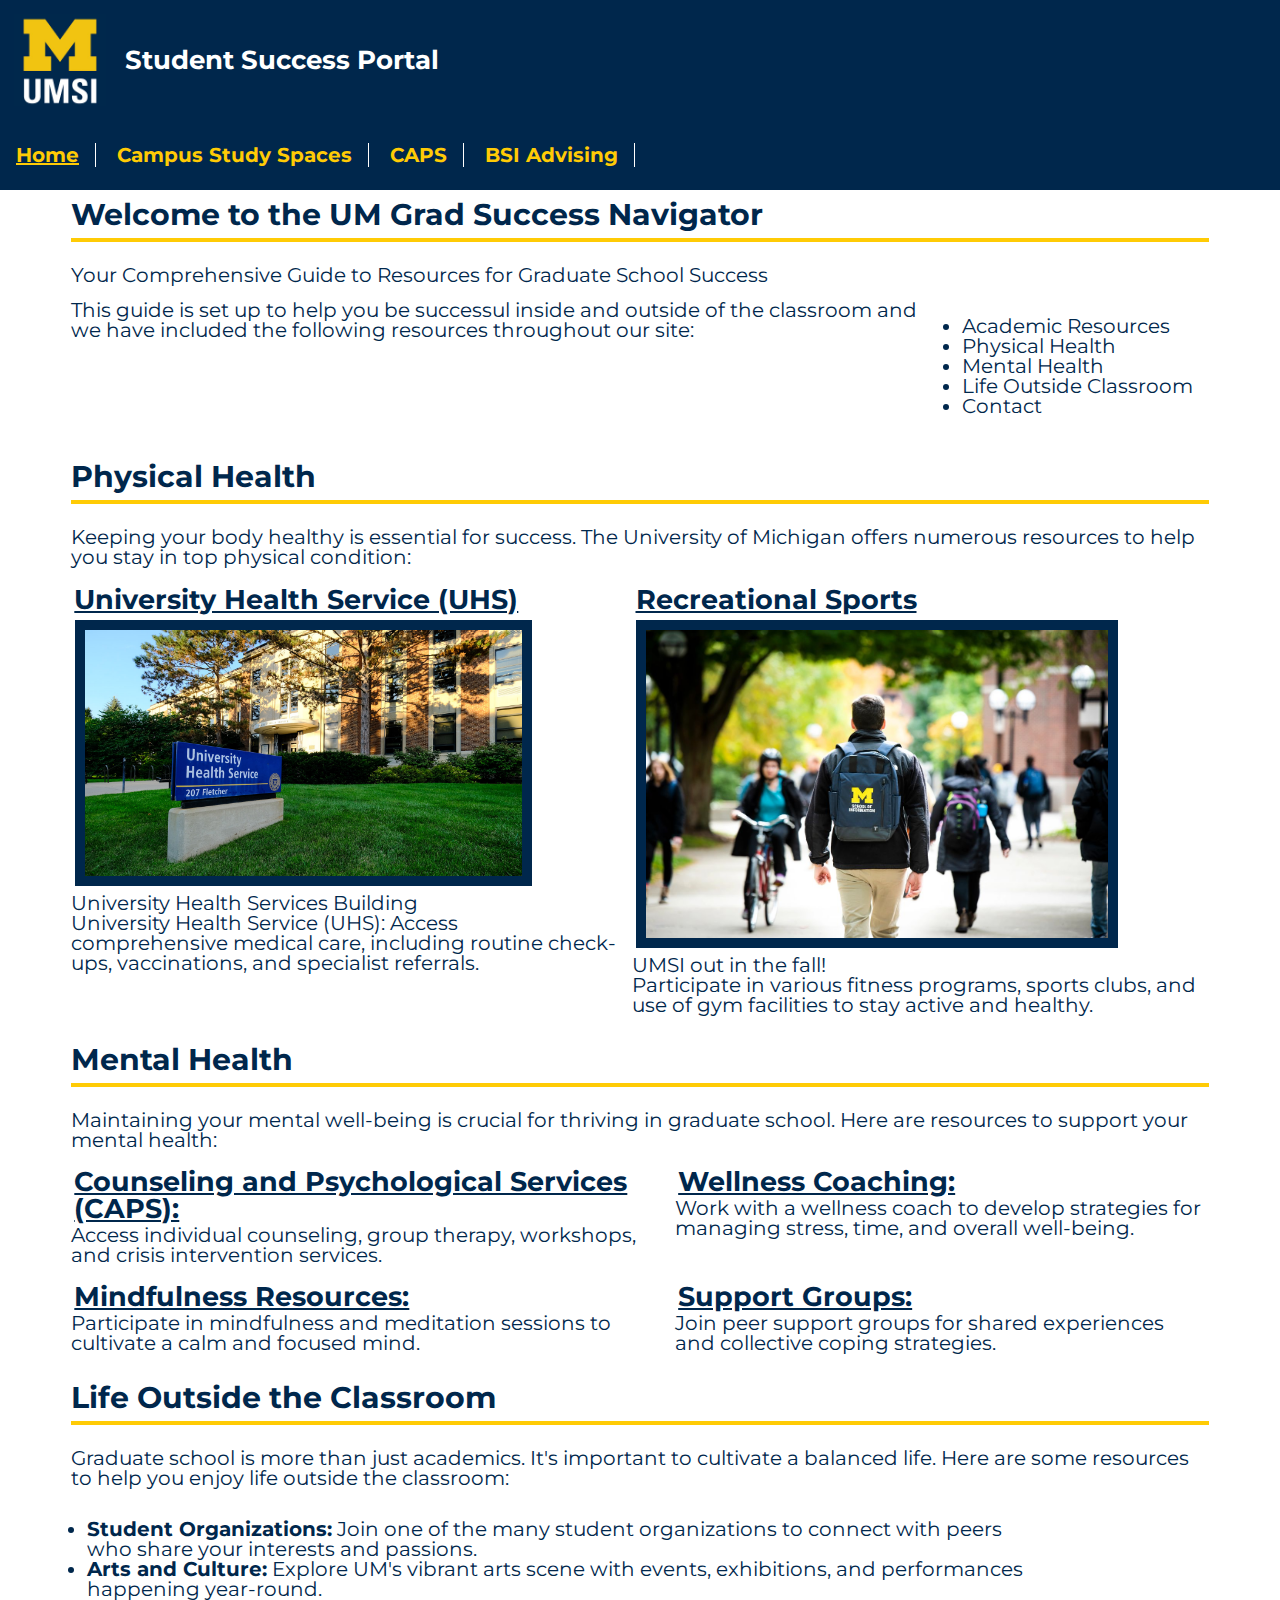
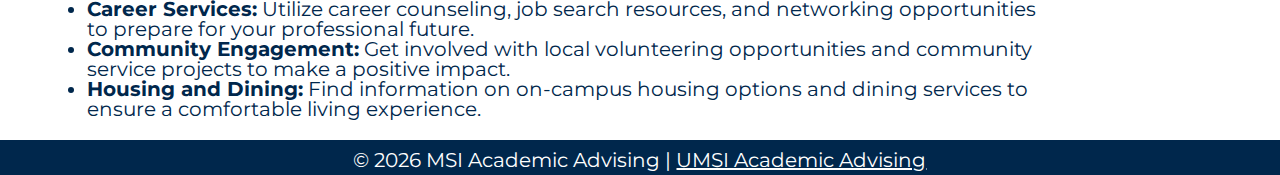
<file: index.html>
<!DOCTYPE html>
<html lang="en">
<head>
    <meta charset="UTF-8">
    <meta name="viewport" content="width=device-width, initial-scale=1.0">
    <link rel="icon" type="image/png" href="images/UMSI_signature_vertical_informal_solidblue.jpg" />
    <link rel="stylesheet" type="text/css" href="css/html5reset.css">

    <link rel="preconnect" href="https://fonts.googleapis.com">
    <link rel="preconnect" href="https://fonts.gstatic.com" crossorigin>
    <link href="https://fonts.googleapis.com/css2?family=Montserrat:ital,wght@0,100..900;1,100..900&display=swap" rel="stylesheet">

    <link rel="stylesheet" type="text/css" href="css/style.css">
    <title>Student Success Portal</title>
</head>
<body>
    <a class = "skip" href="#main" tabindex = "0">Skip to Main Content</a>
    <header>
        <div class = "open">
        <img class = "logo" src="images/UMSI_signature_vertical_informal_solidblue.jpg" alt="UMSI Logo">
        <h1 class = title>Student Success Portal</h1>
        </div>
        <nav>
            <ul >
                <li><a class = "active" href = "index.html">Home</a></li>
                <li><a href = "studyspaces.html">Campus Study Spaces</a></li>
                <li><a href = "caps.html">CAPS</a></li>
                <li><a href = "advising.html">BSI Advising</a></li>
                
            </ul>
            
        </nav>
        
        
    </header>
    <main class = "container" id = "main">

        <button onclick="topFunction()" id="myBtn" tabindex =0 title="Go to top">Top &#8593 </button>
        <section tabindex = 0 class = "sub">
            <h2 class = "left">Welcome to the UM Grad Success Navigator</h2>
            <p class = "both"> Your Comprehensive Guide to Resources for Graduate School Success</p>
            <p class = "left">This guide is set up to help you be successul inside and outside of the classroom and we have included the following resources throughout our site:</p>
            <ul class = "right">
                <li>Academic Resources</li>
                <li>Physical Health</li>
                <li>Mental Health</li>
                <li>Life Outside Classroom</li>
                <li>Contact</li>
            </ul>
        </section>
        <section tabindex = 0>
            <h2>Physical Health</h2>
            <p class = "both">Keeping your body healthy is essential for success. The University of Michigan offers numerous resources to help you stay in top physical condition:</p>
            <article class = "left">
                <h3>University Health Service (UHS)</h3>
                <figure class = "left">
                    <img src="images/UHS.jpg" alt="University Health Services building">
                    <figcaption class = "left">University Health Services Building</figcaption>
                </figure>
                <p class = "left">University Health Service (UHS): Access comprehensive medical care, including routine check-ups, vaccinations, and specialist referrals.</p>
            </article>
            <article class = "right">
                <h3>Recreational Sports</h3>
                <figure>
                    <img src="images/UMSI_CampusFall_UMSIBackpack_02.jpg" alt="A student wears a UMSI backpack in fall on the drag.">
                    <figcaption>UMSI out in the fall!</figcaption>
                </figure>
                <p>Participate in various fitness programs, sports clubs, and use of gym facilities to stay active and healthy.</p>
            </article>
        </section>
        
        <section tabindex = 0>
            <h2>Mental Health</h2>
            <p class = "both ">Maintaining your mental well-being is crucial for thriving in graduate school. Here are resources to support your mental health:</p>
            <article class = "left">
                <h3>Counseling and Psychological Services (CAPS):</h3>
                <p> Access individual counseling, group therapy, workshops, and crisis intervention services.</p>
            </article>
            <article class = "right">
                <h3>Wellness Coaching:</h3>

                <p>Work with a wellness coach to develop strategies for managing stress, time, and overall well-being.</p>
            </article>
            <article class = "left">
                <h3>Mindfulness Resources:</h3>

                <p> Participate in mindfulness and meditation sessions to cultivate a calm and focused mind.</p>
            </article>
            <article class = "right">
                <h3>Support Groups:</h3>

                <p> Join peer support groups for shared experiences and collective coping strategies.</p>
            </article>
        </section>

        
        <section id="life-outside-classroom" tabindex = 0>
            <h2>Life Outside the Classroom</h2>
            <p class = "both">Graduate school is more than just academics. It's important to cultivate a balanced life. Here are some resources to help you enjoy life outside the classroom:</p>
            <ul>
                <li class = "left"><strong>Student Organizations:</strong> Join one of the many student organizations to connect with peers who share your interests and passions.</li>
                <li class = "left"><strong >Arts and Culture:</strong> Explore UM's vibrant arts scene with events, exhibitions, and performances happening year-round.</li>
                <li class = "right"><strong >Career Services:</strong> Utilize career counseling, job search resources, and networking opportunities to prepare for your professional future.</li>
                <li class = "right" ><strong>Community Engagement:</strong> Get involved with local volunteering opportunities and community service projects to make a positive impact.</li>
                <li><strong>Housing and Dining:</strong> Find information on on-campus housing options and dining services to ensure a comfortable living experience.</li>
            </ul>
        </section>
        <!-- Content taken & modified from UMGPT with the prompt, "write me a webpage of intro content to help University of Michigan Master's students navigate different resources for being successful in grad school - this will include academic resources, physical health resources, mental health resources, support for life outside the classroom"
        UMGPT. (2024). UMGPT (August 29th version) [Large language model]. -->
    </main>
    <footer tabindex = 0>
        <p>&copy; <span id="year"></span> MSI Academic Advising | <a href="https://sites.google.com/umich.edu/msiacademicadvising/student-support-resources">UMSI Academic Advising</a></p>

        </footer>
        <script src="js/top.js"></script> 
        <script src="js/client.js"></script> 

</body>
</html>
</file>
<file: css/style.css>
/* the default view is meant for a mobile device (max width of about 640px */

body {
    font-family: "Montserrat", sans-serif;
    /* font-weight: 10px; */
    font-style: normal;
    font-size:125%;
    
}
/* skip to main button  */
nav li :hover{
    text-decoration: underline;
}
nav li :focus{
    text-decoration: underline;
}
nav li a.active{
    text-decoration: underline;
}
.skip {
    position:absolute;
    top: -40px;   
}
.skip:focus{
    top: 0;
    position: absolute;  
    background-color: #FFCB05;
    color:#00274C;
}

:focus{
    border-width: 3px;
    border-style: solid;
    border-color:#FFCB05;
    
}

/* style nav bar */

nav li{
    display:inline;
    padding-right:1rem;
    padding-left: 1rem;
    

    border-right: 1px solid white;
    
  }
  
  nav a{
    color: #FFCB05;
    font-weight: bold;
    text-decoration: none; 
    
    
  }

  nav{
    background-color: #00274C;
    padding: 25px 0; 
    text-align: left;
    
  }
  .open{
    display: grid;
    grid-template-columns: 1fr 10fr;
    grid-template-rows: 20fr;
    gap: 10px;
    background-color: #00274C;
    align-items: center;
  }
  .open > h1{
    grid-column: 2/span 1;
    color:white;
   font-size: 130%;
   

  }
  .open > img{
    grid-column: 1/span 1;
    max-height: 100px;
  }

/* style actual content */
.container{
    display: grid;
     grid-template-columns: 1fr 10fr 1fr;
     grid-row-gap: 15px;
     grid-column-gap: 15px;
     
}
footer{
    display: grid;
    grid-template-columns: 1fr 10fr 1fr;
    grid-row-gap: 15px;
    grid-column-gap: 15px;
    background-color: #00274C;
    color:white;
}

.container > section, .container > section > section, footer > p {
    display: block;
    grid-column: 2/span 1;
    color:#00274C;
    display:inline-block;
          text-align: left;
          justify-content: center;
          align-content: center;
          justify-self: center;
          align-self: center;
    padding: 10px 0 5px 0;

}
footer > p, footer > p > a{
    color: white;
}

.container >section > h2, h2{
font-size: 150%;
border-bottom: 0.25rem solid #FFCB05;
padding-bottom: 0.5rem;
margin-bottom: 0.5rem;
}
img{
    max-width: 80%;
    height: auto;
    border-color:#00274C;
    border-width: 10px;
    border-style:solid;
    margin: 0.25rem;
   
}
.container > section > ul{
    padding: 1rem;

}
h3{
    text-decoration: underline;
    text-decoration-color:#00274C;
    padding: 0.2rem;
    font-size:135%;
}

/* Scroll to Top Code taken and modified from https://www.w3schools.com/howto/howto_js_scroll_to_top.asp */
#myBtn {
    display: none; /* Hidden by default */
    position: fixed; /* Fixed/sticky position */
    bottom: 2vh; /* Place the button at the bottom of the page */
    right: 1.5vw; /* Place the button 30px from the right */
    border: none; /* Remove borders */
    outline: none; /* Remove outline */
    background-color: #00274C; 
    color: #FFCB05; 
    padding: 1.75vw; /* Some padding */
    border-radius: 10px; /* Rounded corners */
    font-size:115%;
  }
  
  #myBtn:hover {
    text-decoration: underline; 
  }

  @media (min-width: 820px){
    /* starting at iPad air dimensions */
    .container{
        display: grid;
         grid-template-columns: 1fr 10fr 10fr 1fr;
         grid-row-gap: 15px;
         grid-column-gap: 15px;
         /* grid-auto-rows:  */
        
         
    }
    
    .container > section, .container > section > section{
        grid-column: 2/span 2;
        display:grid;
        grid-row-gap: 15px;
         grid-column-gap: 15px;
        /* grid-template-columns: 1fr 1fr; */
         
    
    }
   .container > section > h2{
    grid-column: 1/span 4;
   }

    .right{
        /* max-width: 45%; */
        
        grid-column: 3/span 2;
        z-index: 2;
        
    }
    .left{
        grid-column: 1/span 2;
        z-index: 2;
    }
    .both{
        grid-column: 1/span 4;
        z-index: 2;
    }
    .northq2{
       max-height: 100%;
        grid-column: 3/span 2;
        grid-row: 4/auto;
    }
    .northq1{
       height: 80%;
       max-width: 200%;
    }
    .northlist{
        grid-row: 3/auto;
        grid-column:1/span 2;
        
    }
  }
</file>
